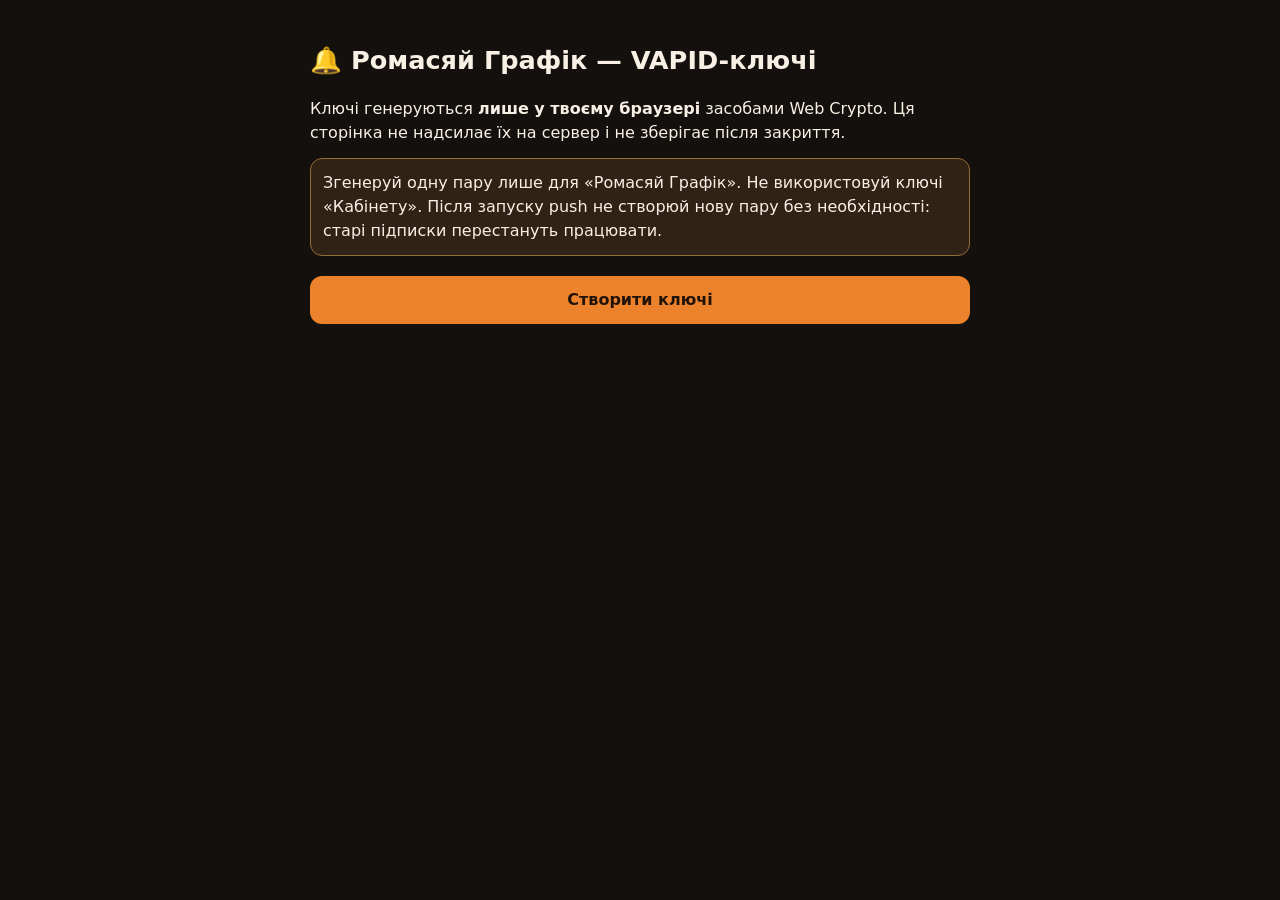
<file: push-setup.html>
<!doctype html>
<html lang="uk">
<head>
<meta charset="utf-8">
<meta name="viewport" content="width=device-width,initial-scale=1">
<meta http-equiv="Content-Security-Policy" content="default-src 'none'; script-src 'unsafe-inline'; style-src 'unsafe-inline'; connect-src 'none'; base-uri 'none'; form-action 'none'; img-src 'none'">
<meta name="robots" content="noindex,nofollow">
<title>Ромасяй Графік — ключ Web Push</title>
<style>
:root{color-scheme:dark}body{font:16px/1.5 system-ui,-apple-system,Segoe UI,sans-serif;background:#13100e;color:#f9f0e5;max-width:660px;margin:auto;padding:24px 18px}
h1{font-size:1.6rem}p{margin:13px 0}button,textarea,input{box-sizing:border-box;width:100%;font:inherit;border-radius:12px;padding:12px;margin:7px 0}
button{cursor:pointer;background:#ed822c;color:#221308;font-weight:700;border:0;min-height:48px}button:disabled{opacity:.55}
textarea,input{background:#231d18;color:#fff4e5;border:1px solid #67513d}
textarea{min-height:160px;resize:vertical;overflow-wrap:anywhere}
label{display:block;font-weight:700;margin-top:14px}.help{color:#dac2aa;font-size:.92rem}
.warning{border:1px solid #966c37;background:#302316;padding:12px;border-radius:12px}
[hidden]{display:none!important}
</style>
</head>
<body>
<h1>🔔 Ромасяй Графік — VAPID-ключі</h1>
<p>Ключі генеруються <strong>лише у твоєму браузері</strong> засобами Web Crypto. Ця сторінка не надсилає їх на сервер і не зберігає після закриття.</p>
<p class="warning">Згенеруй одну пару лише для «Ромасяй Графік». Не використовуй ключі «Кабінету». Після запуску push не створюй нову пару без необхідності: старі підписки перестануть працювати.</p>
<button id="generate" type="button">Створити ключі</button>
<div id="result" hidden>
<label for="secret">1. Секрет Cloudflare: <code>VAPID_JSON</code></label>
<textarea id="secret" readonly spellcheck="false" autocapitalize="off" autocomplete="off"></textarea>
<button id="copy-secret" type="button">Скопіювати VAPID_JSON</button>
<p class="help">Cloudflare → Worker <strong>romasyay-schedule-push</strong> → Settings → Runtime variables and secrets → Add variable. Назва <code>VAPID_JSON</code>, позначка <strong>Secret</strong>, Production. Встав текст із поля вище у Value, потім натисни «Add variable and deploy». <strong>Не надсилай секрет у чат і не додавай до GitHub.</strong></p>
<label for="public">2. Публічний ключ (можна надіслати в чат)</label>
<input id="public" readonly spellcheck="false">
<button id="copy-public" type="button">Скопіювати публічний ключ</button>
<p class="help">Цей ключ знадобиться для перевірки конфігурації. Приватний ключ публікувати не можна.</p>
</div>
<p id="status" role="status" aria-live="polite"></p>
<script>
'use strict';
const $=id=>document.getElementById(id);
const base64url=bytes=>btoa(String.fromCharCode(...bytes)).replace(/\+/g,'-').replace(/\//g,'_').replace(/=+$/,'');
async function copy(input){
 try{await navigator.clipboard.writeText(input.value);$('status').textContent='Скопійовано.';}
 catch{$('status').textContent='Автоматичне копіювання недоступне. Виділи текст і скопіюй вручну.';input.focus();input.select();}
}
$('generate').addEventListener('click',async()=>{
 $('generate').disabled=true;$('status').textContent='Створюємо пару ключів…';
 try{
  if(!crypto?.subtle)throw Error('Web Crypto недоступний: відкрий сторінку через HTTPS.');
  const pair=await crypto.subtle.generateKey({name:'ECDSA',namedCurve:'P-256'},true,['sign','verify']);
  const jwk=await crypto.subtle.exportKey('jwk',pair.privateKey);
  const bytes=new Uint8Array(await crypto.subtle.exportKey('raw',pair.publicKey));
  const pub=base64url(bytes);
  if(bytes.length!==65||!jwk.d||!jwk.x||!jwk.y)throw Error('Некоректні ключі.');
  $('secret').value=JSON.stringify({subject:'mailto:dowakin1991@gmail.com',publicKey:pub,privateKey:jwk.d});
  $('public').value=pub;
  $('result').hidden=false;$('status').textContent='Готово. Збережи секрет у Cloudflare; не закривай сторінку, поки не завершиш.';
 }catch(e){$('status').textContent='Помилка: '+e.message;$('generate').disabled=false;}
});
$('copy-secret').addEventListener('click',()=>copy($('secret')));
$('copy-public').addEventListener('click',()=>copy($('public')));
</script>
</body>
</html>
</file>
